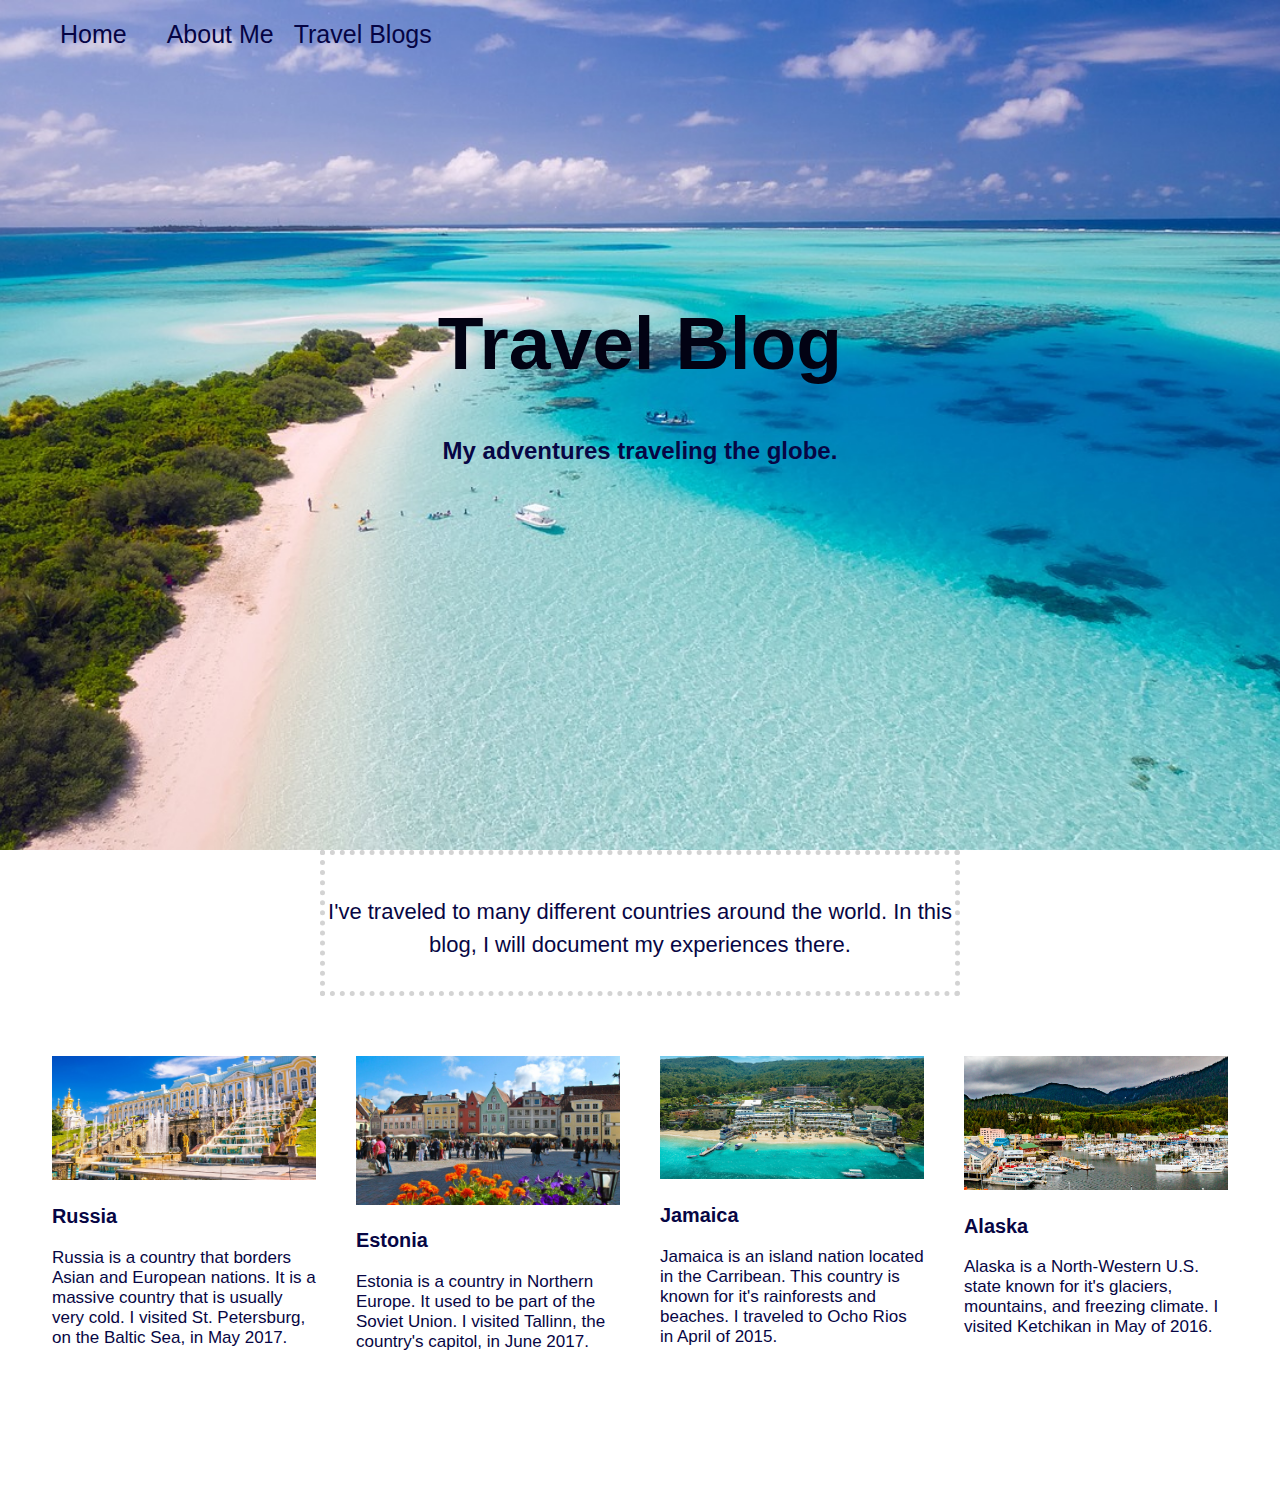
<file: index.html>
<!DOCTYPE html>
<html lang="en">
   <head>
      <title>Index</title>
      <meta charset="utf-8">
      <!-- Prevent smartphones from scaling pages down -->
      <meta name="viewport" content="initial-scale=1">
      <!-- <link rel="stylesheet" href="medium.css"> -->
      <!-- Media query for full browser width -->
      <link rel="stylesheet" media="screen and (min-width: 481px)" href="index_large.css">
      <!-- Media query for narrow browser width -->
      <link rel="stylesheet" media="screen and (max-width: 480px)" href="index_small.css">
      <!-- Adapted from http://www.gt3themes.com/ -->
   </head>
   <body>
      <ul class="nav-bar">
         <li class="nav-bar-list"><a class="nav-bar-link" href="index.html">Home</a></li>
         <li class="nav-bar-list"><a class="nav-bar-link" href="page1.html">About Me</a></li>
         <li class="nav-bar-list">
            <div class="dropdown">
               <button onclick="myFunction()" class="dropbtn">Travel Blogs</button>
               <div id="myDropdown" class="dropdown-content">
                  <a href="page2.html">Alaska</a>
                  <a href="page3.html">Russia</a>
                  <a href="page4.html">Estonia</a>
                  <a href="page5.html">Jamaica</a>
               </div>
            </div>
         </li>
      </ul>
      <div class="main-header">
         <h1>Travel Blog</h1>
         <h2>My adventures traveling the globe.</h2>
      </div>
      <p class="intro">
         I've traveled to many different countries around the world. In this blog, I will document my experiences there. 
      </p>
      <div class="box">
         <div class="card">
            <img src="imgs/russia.jpg" alt="Russia">
            <h3>Russia</h3>
            <p>
               Russia is a country that borders Asian and European nations. It is a massive country that is usually very cold. I visited St. Petersburg, on the Baltic Sea, in May 2017.
            </p>
         </div>
         <div class="card">
            <img src="imgs/estonia.jpg" alt="Estonia">
            <h3>Estonia</h3>
            <p>
               Estonia is a country in Northern Europe. It used to be part of the Soviet Union. I visited Tallinn, the country's capitol, in June 2017.
            </p>
         </div>
         <div class="card">
            <img src="imgs/jamaica.jpg" alt="Jamaica"> 
            <h3>Jamaica</h3>
            <p>
               Jamaica is an island nation located in the Carribean. This country is known for it's rainforests and beaches. I traveled to Ocho Rios in April of 2015.
            </p>
         </div>
         <div class="card">
            <img src="imgs/alaska.jpg" alt="Alaska"> 
            <h3>Alaska</h3>
            <p>
               Alaska is a North-Western U.S. state known for it's glaciers, mountains, and freezing climate. I visited Ketchikan in May of 2016.
            </p>
         </div>
      </div>
      <script>
         function myFunction() {
             document.getElementById("myDropdown").classList.toggle("show");
         }
         
         window.onclick = function(event) {
           if (!event.target.matches('.dropbtn')) {
         
             var dropdowns = document.getElementsByClassName("dropdown-content");
             var i;
             for (i = 0; i < dropdowns.length; i++) {
               var openDropdown = dropdowns[i];
               if (openDropdown.classList.contains('show')) {
                 openDropdown.classList.remove('show');
               }
             }
           }
         }
      </script>
   </body>
</html>
</file>
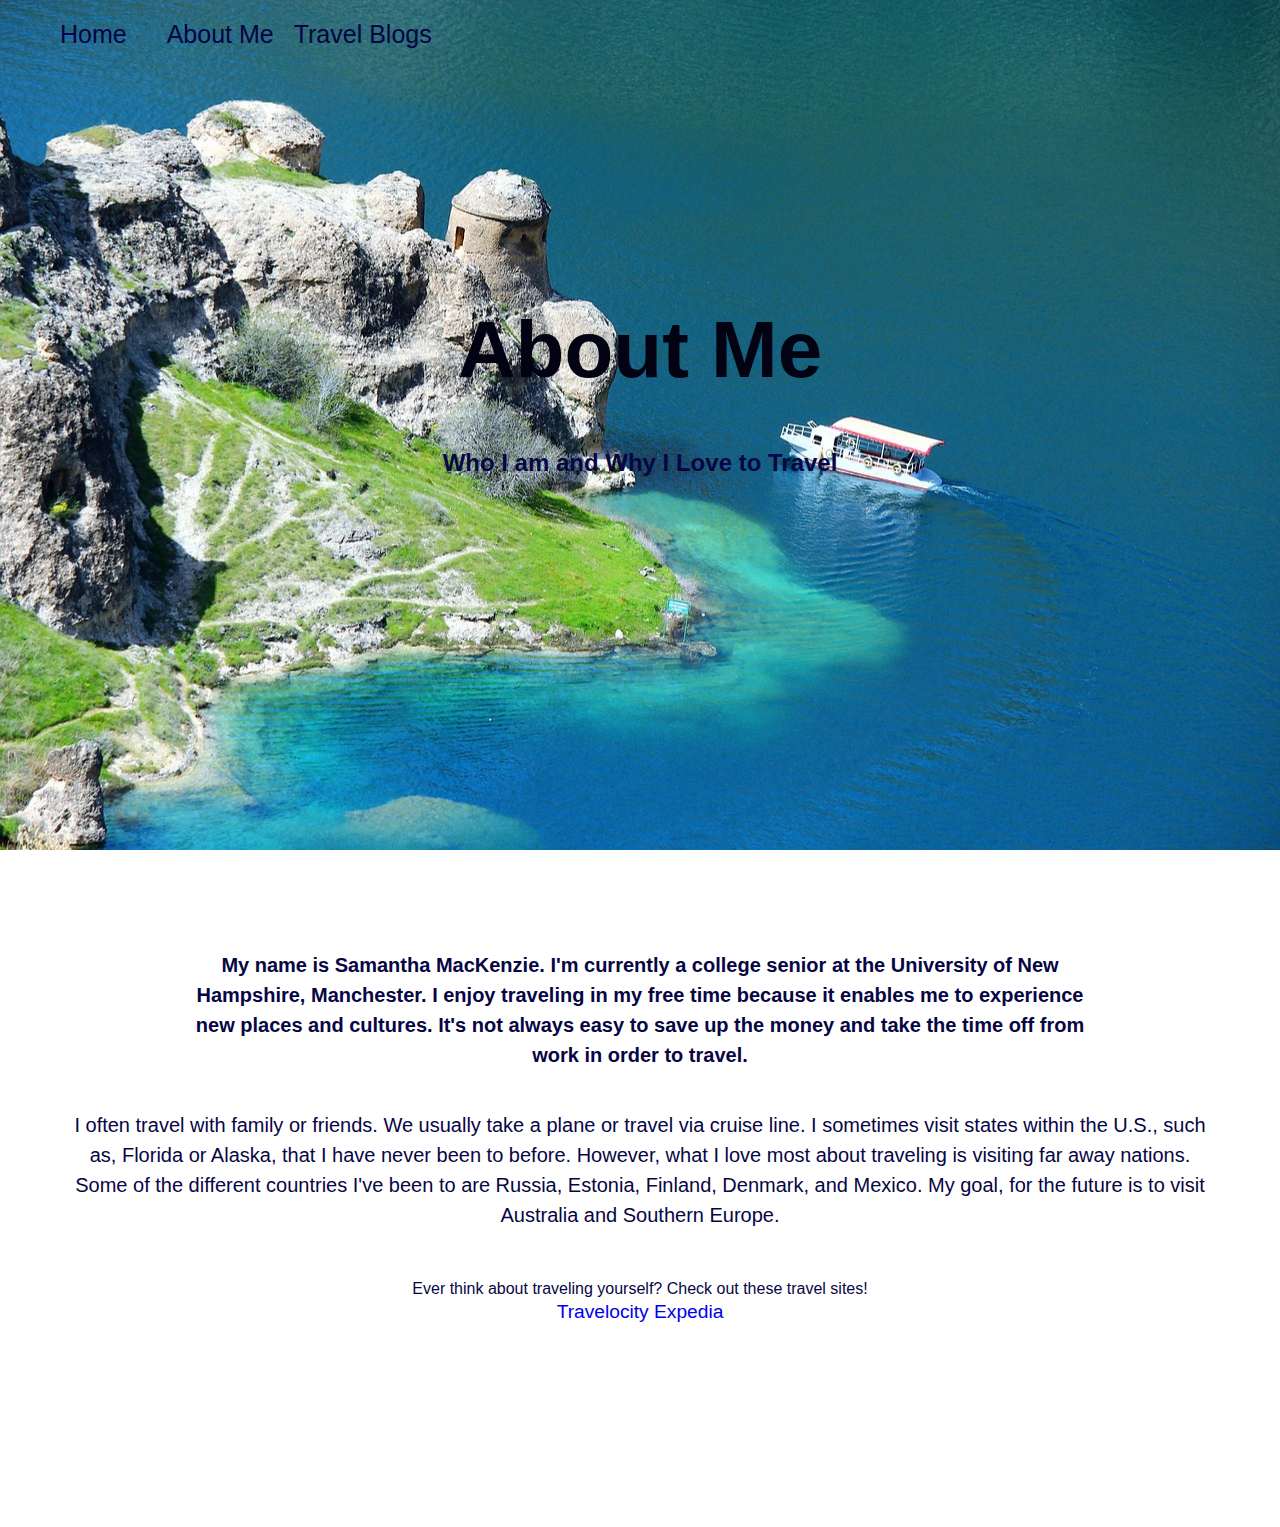
<file: page1.html>
<!DOCTYPE html>
<html lang="en">
   <head>
      <title>Page 1</title>
      <!-- Prevent smartphones from scaling pages down -->
      <meta name="viewport" content="initial-scale=1">
      <!-- <link rel="stylesheet" href="medium.css"> -->
      <!-- Media query for full browser width -->
      <link rel="stylesheet" media="screen and (min-width: 481px)" href="page_1_large.css">
      <!-- Media query for narrow browser width -->
      <link rel="stylesheet" media="screen and (max-width: 480px)" href="page_1_small.css">
      <!-- Adapted from http://www.gt3themes.com/ -->
   </head>
   <body>
      <ul class="nav-bar">
         <li class="nav-bar-list"><a class="nav-bar-link" href="index.html">Home</a></li>
         <li class="nav-bar-list"><a class="nav-bar-link" href="page1.html">About Me</a></li>
         <li class="nav-bar-list">
            <div class="dropdown">
               <button onclick="myFunction()" class="dropbtn">Travel Blogs</button>
               <div id="myDropdown" class="dropdown-content">
                  <a href="page2.html">Alaska</a>
                  <a href="page3.html">Russia</a>
                  <a href="page4.html">Estonia</a>
                  <a href="page5.html">Jamaica</a>
               </div>
            </div>
         </li>
      </ul>
      <div class="main-header">
         <h1>About Me</h1>
         <h2>Who I am and Why I Love to Travel</h2>
      </div>
      <p class="content">
         My name is Samantha MacKenzie. I'm currently a college senior at the University of New Hampshire, Manchester. I enjoy traveling in my free time because it enables me to experience new places and cultures. It's not always easy to save up the money and take the time off from work in order to travel. 
      </p>
      <p class="subheading">
         I often travel with family or friends. We usually take a plane or travel via cruise line. I sometimes visit states within the U.S., such as, Florida or Alaska, that I have never been to before. However, what I love most about traveling is visiting far away nations. Some of the different countries I've been to are Russia, Estonia, Finland, Denmark, and Mexico. My goal, for the future is to visit Australia and Southern Europe. 
      <div>
         Ever think about traveling yourself? Check out these travel sites!
      </div>
      <p class="travelsites">
         <a class="trav-site-link" href="https://www.travelocity.com/">Travelocity</a>
         <a class="trav-site-link" href="https://www.expedia.com">Expedia</a>
      </p>
      <script>
         function myFunction() {
             document.getElementById("myDropdown").classList.toggle("show");
         }
         
         window.onclick = function(event) {
           if (!event.target.matches('.dropbtn')) {
         
             var dropdowns = document.getElementsByClassName("dropdown-content");
             var i;
             for (i = 0; i < dropdowns.length; i++) {
               var openDropdown = dropdowns[i];
               if (openDropdown.classList.contains('show')) {
                 openDropdown.classList.remove('show');
               }
             }
           }
         }
      </script>
   </body>
</html>
</file>
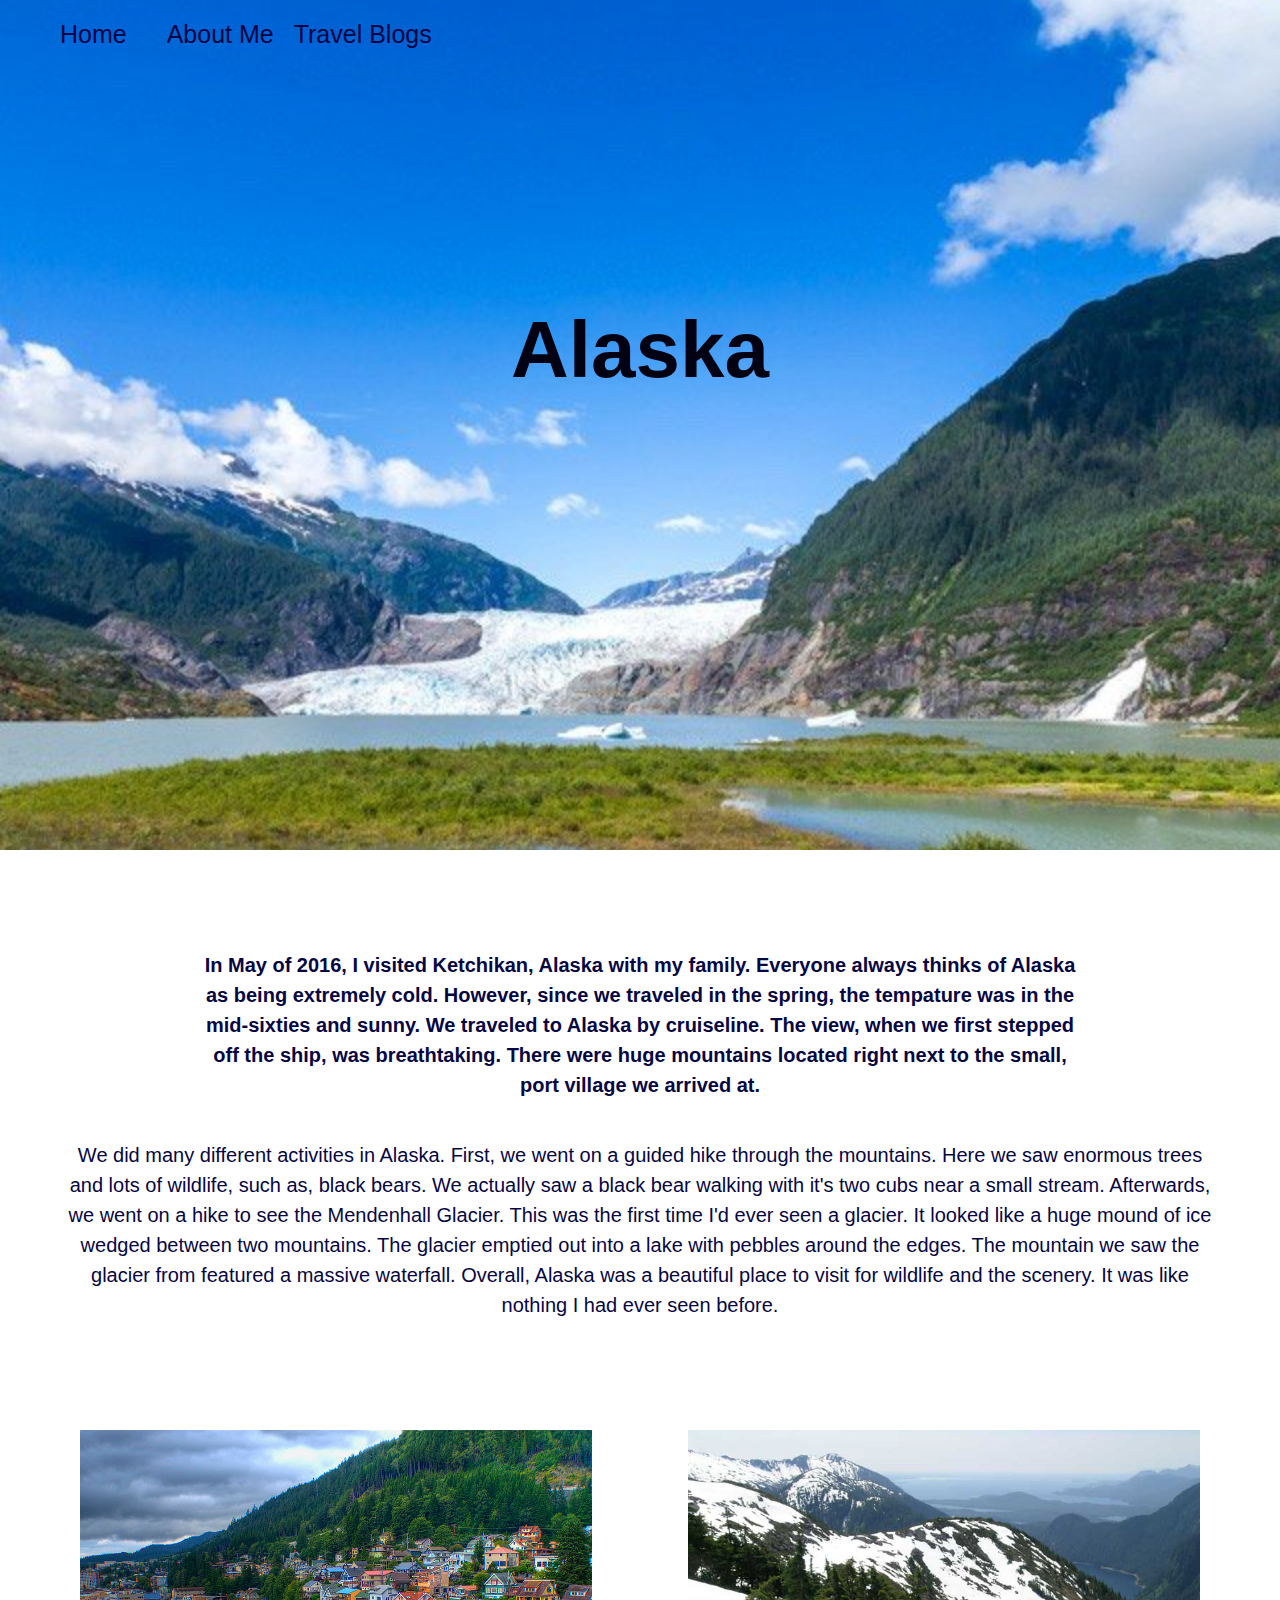
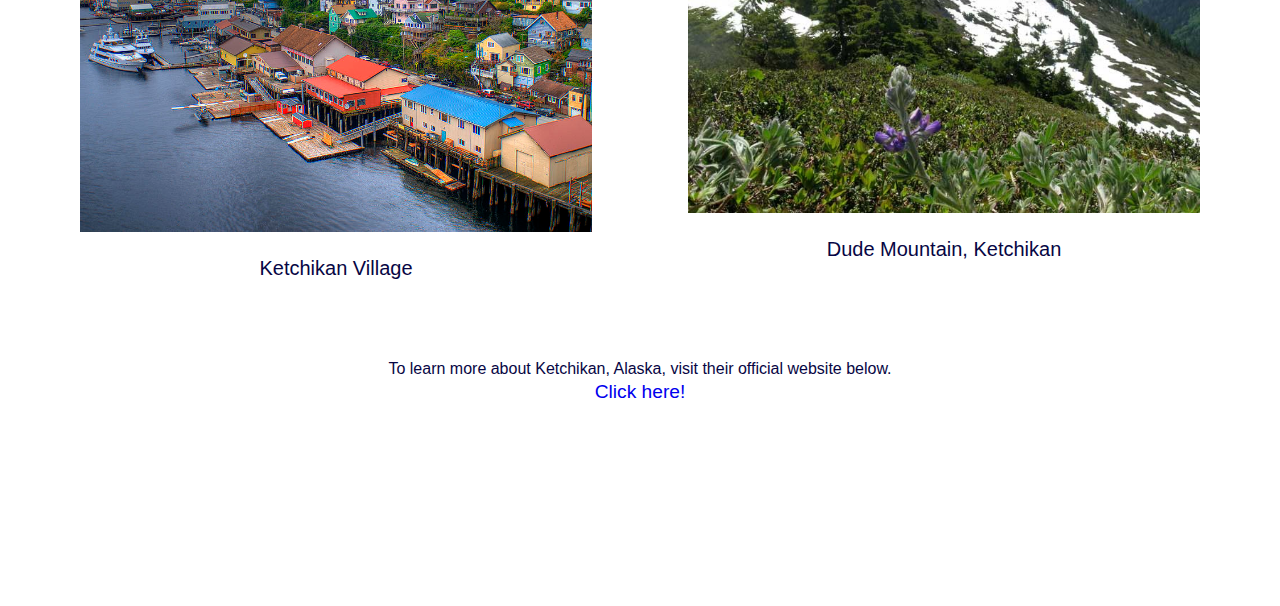
<file: page2.html>
<!DOCTYPE html>
<html lang="en">
   <head>
      <title>Page 2</title>
      <meta charset="utf-8">
      <!-- Prevent smartphones from scaling pages down -->
      <meta name="viewport" content="initial-scale=1">
      <!-- <link rel="stylesheet" href="medium.css"> -->
      <!-- Media query for full browser width -->
      <link rel="stylesheet" media="screen and (min-width: 481px)" href="large.css">
      <!-- Media query for narrow browser width -->
      <link rel="stylesheet" media="screen and (max-width: 480px)" href="small.css">
      <!-- Adapted from http://www.gt3themes.com/ -->
      <style> 
         .main-header {
         background: url("imgs/glacier.jpg") no-repeat center; 
         background-size: cover;
         }
      </style>
   </head>
   <body>
      <ul class="nav-bar">
         <li class="nav-bar-list"><a class="nav-bar-link" href="index.html">Home</a></li>
         <li class="nav-bar-list"><a class="nav-bar-link" href="page1.html">About Me</a></li>
         <li class="nav-bar-list">
            <div class="dropdown">
               <button onclick="myFunction()" class="dropbtn">Travel Blogs</button>
               <div id="myDropdown" class="dropdown-content">
                  <a href="page2.html">Alaska</a>
                  <a href="page3.html">Russia</a>
                  <a href="page4.html">Estonia</a>
                  <a href="page5.html">Jamaica</a>
               </div>
            </div>
         </li>
      </ul>
      <div class="main-header">
         <h1>Alaska</h1>
      </div>
      <p class="content">
         In May of 2016, I visited Ketchikan, Alaska with my family. Everyone always thinks of Alaska as being extremely cold. However, since we traveled in the spring, the tempature was in the mid-sixties and sunny. We traveled to Alaska by cruiseline. The view, when we first stepped off the ship, was breathtaking. There were huge mountains located right next to the small, port village we arrived at.
      </p>
      <p class="subheading">
         We did many different activities in Alaska. First, we went on a guided hike through the mountains. Here we saw enormous trees and lots of wildlife, such as, black bears. We actually saw a black bear walking with it's two cubs near a small stream. Afterwards, we went on a hike to see the Mendenhall Glacier. This was the first time I'd ever seen a glacier. It looked like a huge mound of ice wedged between two mountains. The glacier emptied out into a lake with pebbles around the edges. The mountain we saw the glacier from featured a massive waterfall. Overall, Alaska was a beautiful place to visit for wildlife and the scenery. It was like nothing I had ever seen before.
      </p>
      <div class="box">
         <div class="pictures">
            <img src="imgs/ketchikan.jpg" alt="Ketchikan">
            <p>Ketchikan Village</p>
         </div>
         <div class="pictures">
            <img src="imgs/mountains.jpg" alt="Mountains">
            <p>Dude Mountain, Ketchikan</p>
         </div>
      </div>
      <div>
         To learn more about Ketchikan, Alaska, visit their official website below.
      </div>
      <p class="travelsites">
         <a class="trav-site-link" href="https://www.ktn-ak.us/">Click here!</a>
      </p>
      <script>
         function myFunction() {
             document.getElementById("myDropdown").classList.toggle("show");
         }
         
         window.onclick = function(event) {
           if (!event.target.matches('.dropbtn')) {
         
             var dropdowns = document.getElementsByClassName("dropdown-content");
             var i;
             for (i = 0; i < dropdowns.length; i++) {
               var openDropdown = dropdowns[i];
               if (openDropdown.classList.contains('show')) {
                 openDropdown.classList.remove('show');
               }
             }
           }
         }
      </script>
   </body>
</html>
</file>
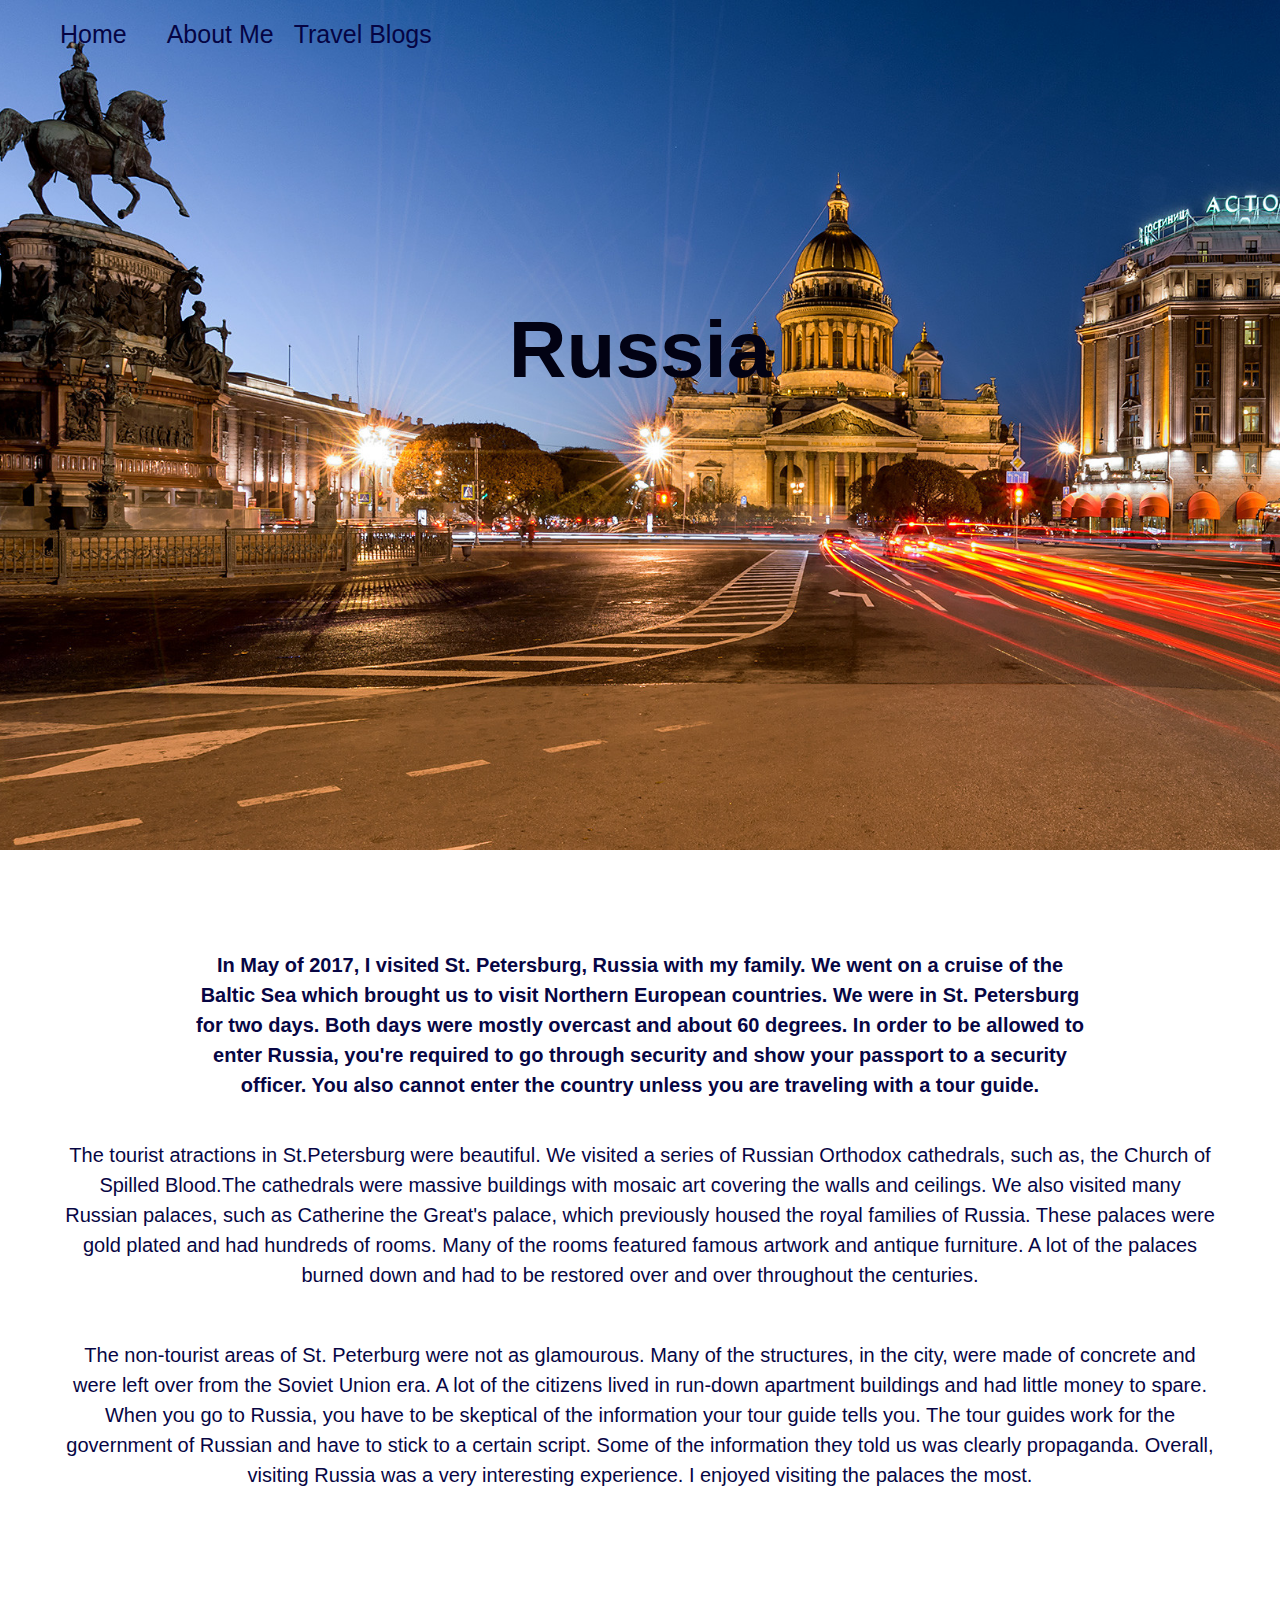
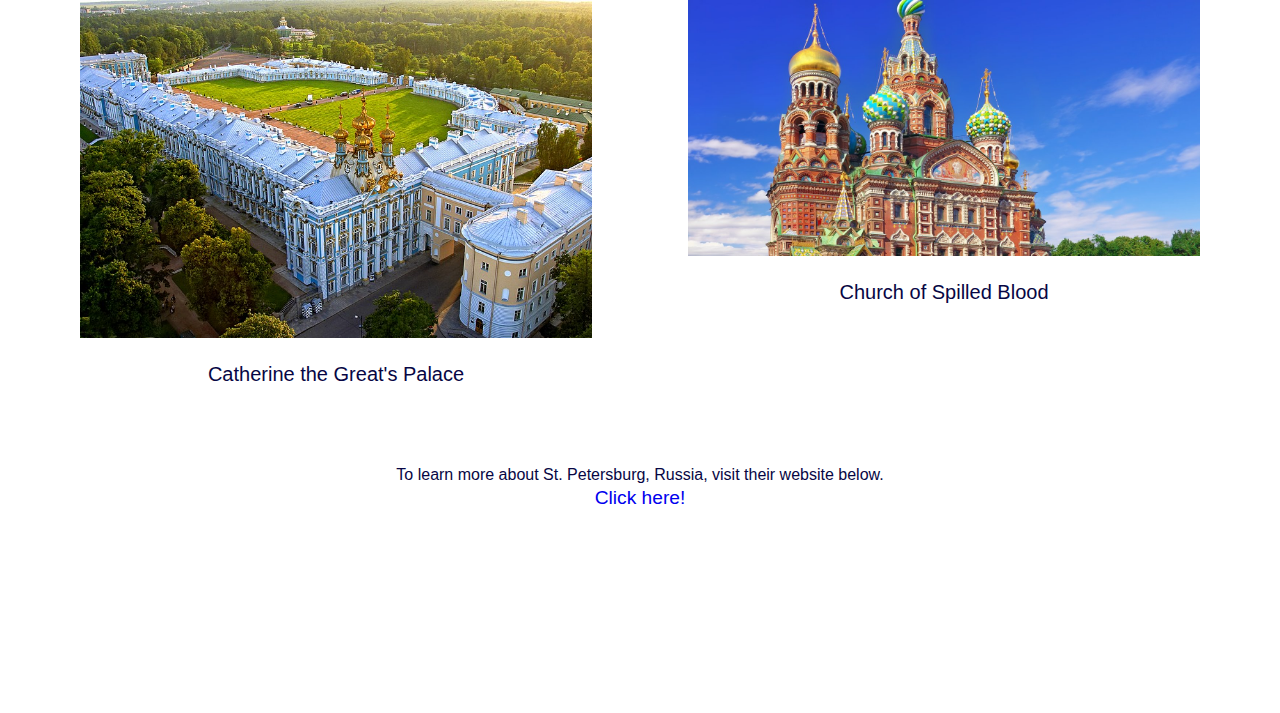
<file: page3.html>
<!DOCTYPE html>
<html lang="en">
   <head>
      <title>Page 3</title>
      <meta charset="utf-8">
      <!-- Prevent smartphones from scaling pages down -->
      <meta name="viewport" content="initial-scale=1">
      <!-- <link rel="stylesheet" href="medium.css"> -->
      <!-- Media query for full browser width -->
      <link rel="stylesheet" media="screen and (min-width: 481px)" href="large.css">
      <!-- Media query for narrow browser width -->
      <link rel="stylesheet" media="screen and (max-width: 480px)" href="small.css">
      <!-- Adapted from http://www.gt3themes.com/ -->
      <style> 
         .main-header {
         background: url("imgs/russiacity.jpg") no-repeat center; 
         background-size: cover;
         }
      </style>
   </head>
   <body>
      <ul class="nav-bar">
         <li class="nav-bar-list"><a class="nav-bar-link" href="index.html">Home</a></li>
         <li class="nav-bar-list"><a class="nav-bar-link" href="page1.html">About Me</a></li>
         <li class="nav-bar-list">
            <div class="dropdown">
               <button onclick="myFunction()" class="dropbtn">Travel Blogs</button>
               <div id="myDropdown" class="dropdown-content">
                  <a href="page2.html">Alaska</a>
                  <a href="page3.html">Russia</a>
                  <a href="page4.html">Estonia</a>
                  <a href="page5.html">Jamaica</a>
               </div>
            </div>
         </li>
      </ul>
      <div class="main-header">
         <h1>Russia</h1>
      </div>
      <p class="content">
         In May of 2017, I visited St. Petersburg, Russia with my family. We went on a cruise of the Baltic Sea which brought us to visit Northern European countries. We were in St. Petersburg for two days. Both days were mostly overcast and about 60 degrees. In order to be allowed to enter Russia, you're required to go through security and show your passport to a security officer. You also cannot enter the country unless you are traveling with a tour guide. 
      </p>
      <p class="subheading">
         The tourist atractions in St.Petersburg were beautiful. We visited a series of Russian Orthodox cathedrals, such as, the Church of Spilled Blood.The cathedrals were massive buildings with mosaic art covering the walls and ceilings.
         We also visited many Russian palaces, such as Catherine the Great's palace, which previously housed the royal families of Russia. These palaces were gold plated and had hundreds of rooms. Many of the rooms featured famous artwork and antique furniture. A lot of the palaces burned down and had to be restored over and over throughout the centuries. 
      </p>
      <p class="subheading">
         The non-tourist areas of St. Peterburg were not as glamourous. Many of the structures, in the city, were made of concrete and were left over from the Soviet Union era. A lot of the citizens lived in run-down apartment buildings and had little money to spare. When you go to Russia, you have to be skeptical of the information your tour guide tells you. The tour guides work for the government of Russian and have to stick to a certain script. Some of the information they told us was clearly propaganda. Overall, visiting Russia was a very interesting experience. I enjoyed visiting the palaces the most. 
      </p>
      <div class="box">
         <div class="pictures">
            <img src="imgs/catherinepalace.jpg" alt="catherine the great's palace">
            <p>Catherine the Great's Palace</p>
         </div>
         <div class="pictures">
            <img src="imgs/church.jpg" alt="russian church">
            <p>Church of Spilled Blood</p>
         </div>
      </div>
      <div>
         To learn more about St. Petersburg, Russia, visit their website below.
      </div>
      <p class="travelsites">
         <a class="trav-site-link" href="http://www.saint-petersburg.com/">Click here!</a>
      </p>
      <script>
         function myFunction() {
             document.getElementById("myDropdown").classList.toggle("show");
         }
         
         window.onclick = function(event) {
           if (!event.target.matches('.dropbtn')) {
         
             var dropdowns = document.getElementsByClassName("dropdown-content");
             var i;
             for (i = 0; i < dropdowns.length; i++) {
               var openDropdown = dropdowns[i];
               if (openDropdown.classList.contains('show')) {
                 openDropdown.classList.remove('show');
               }
             }
           }
         }
      </script>
   </body>
</html>
</file>
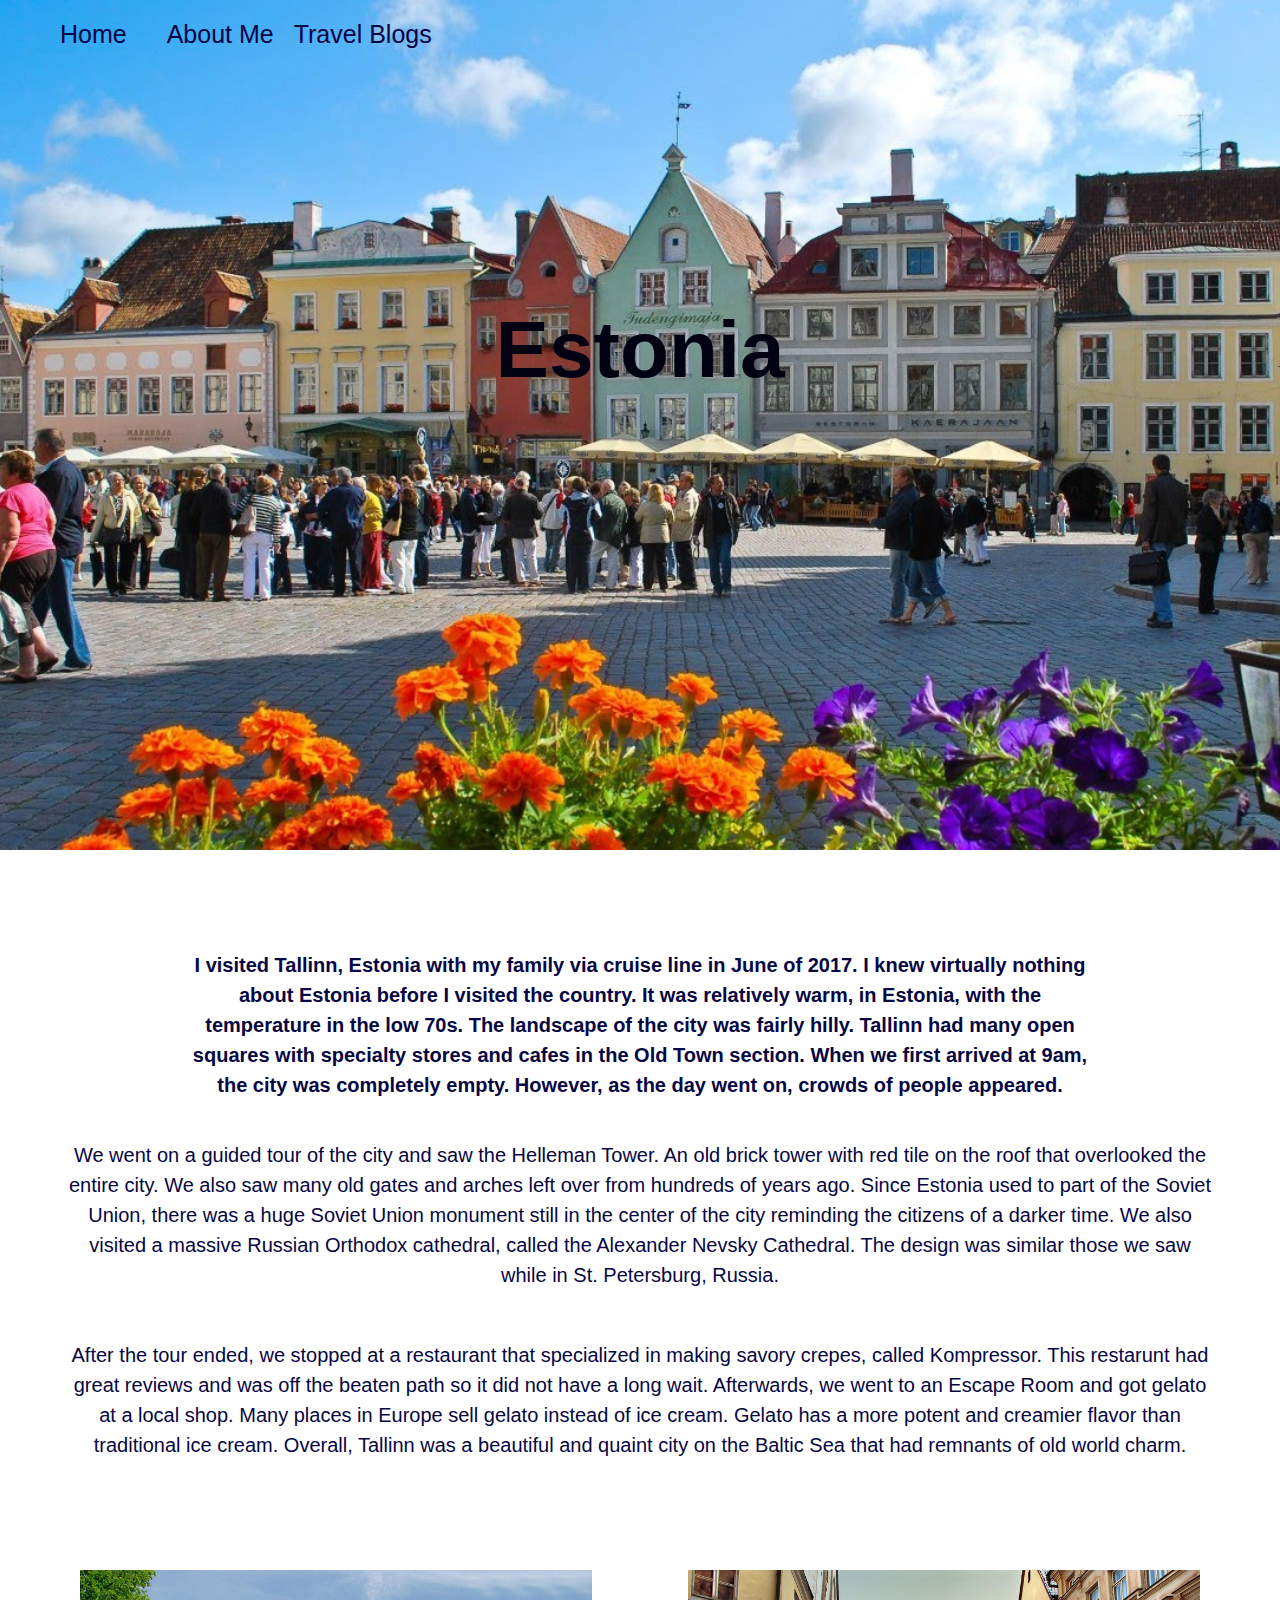
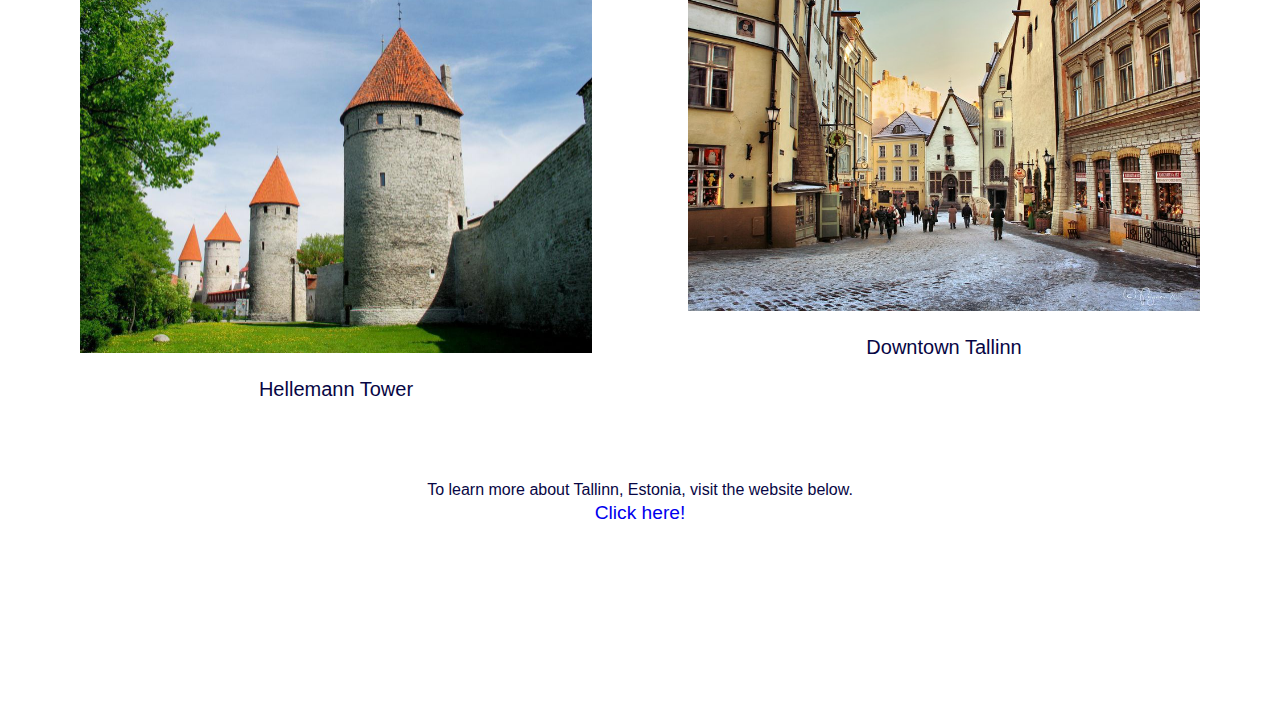
<file: page4.html>
<!DOCTYPE html>
<html lang="en">
   <head>
      <title>Page 4</title>
      <meta charset="utf-8">
      <!-- Prevent smartphones from scaling pages down -->
      <meta name="viewport" content="initial-scale=1">
      <!-- <link rel="stylesheet" href="medium.css"> -->
      <!-- Media query for full browser width -->
      <link rel="stylesheet" media="screen and (min-width: 481px)" href="large.css">
      <!-- Media query for narrow browser width -->
      <link rel="stylesheet" media="screen and (max-width: 480px)" href="small.css">
      <!-- Adapted from http://www.gt3themes.com/ -->
      <style> 
         .main-header {
         background: url("imgs/tallinn.jpg") no-repeat center; 
         background-size: cover;
         }
      </style>
   </head>
   <body>
      <ul class="nav-bar">
         <li class="nav-bar-list"><a class="nav-bar-link" href="index.html">Home</a></li>
         <li class="nav-bar-list"><a class="nav-bar-link" href="page1.html">About Me</a></li>
         <li class="nav-bar-list">
            <div class="dropdown">
               <button onclick="myFunction()" class="dropbtn">Travel Blogs</button>
               <div id="myDropdown" class="dropdown-content">
                  <a href="page2.html">Alaska</a>
                  <a href="page3.html">Russia</a>
                  <a href="page4.html">Estonia</a>
                  <a href="page5.html">Jamaica</a>
               </div>
            </div>
         </li>
      </ul>
      <div class="main-header">
         <h1>Estonia</h1>
      </div>
      <p class="content">
         I visited Tallinn, Estonia with my family via cruise line in June of 2017. I knew virtually nothing about Estonia before I visited the country. It was relatively warm, in Estonia, with the temperature in the low 70s. The landscape of the city was fairly hilly. Tallinn had many open squares with specialty stores and cafes in the Old Town section. When we first arrived at 9am, the city was completely empty. However, as the day went on, crowds of people appeared.  
      </p>
      <p class="subheading">
         We went on a guided tour of the city and saw the Helleman Tower. An old brick tower with red tile on the roof that overlooked the entire city. We also saw many old gates and arches left over from hundreds of years ago. Since Estonia used to part of the Soviet Union, there was a huge Soviet Union monument still in the center of the city reminding the citizens of a darker time. We also visited a massive Russian Orthodox cathedral, called the Alexander Nevsky Cathedral. The design was similar those we saw while in St. Petersburg, Russia. 
      </p>
      <p class="subheading">
         After the tour ended, we stopped at a restaurant that specialized in making savory crepes, called Kompressor. This restarunt had great reviews and was off the beaten path so it did not have a long wait. Afterwards, we went to an Escape Room and got gelato at a local shop. Many places in Europe sell gelato instead of ice cream. Gelato has a more potent and creamier flavor than traditional ice cream. Overall, Tallinn was a beautiful and quaint city on the Baltic Sea that had remnants of old world charm.
      </p>
      <div class="box">
         <div class="pictures">
            <img src="imgs/tower.jpeg" alt="hellemann tower">
            <p>Hellemann Tower</p>
         </div>
         <div class="pictures">
            <img src="imgs/downtown.jpg" alt="down town tallinn">
            <p>Downtown Tallinn</p>
         </div>
      </div>
      <div>
         To learn more about Tallinn, Estonia, visit the website below.
      </div>
      <p class="travelsites">
         <a class="trav-site-link" href="https://www.tripadvisor.com/Tourism-g274958-Tallinn_Harju_County-Vacations.html">Click here!</a>
      </p>
      <script>
         function myFunction() {
             document.getElementById("myDropdown").classList.toggle("show");
         }
         
         window.onclick = function(event) {
           if (!event.target.matches('.dropbtn')) {
         
             var dropdowns = document.getElementsByClassName("dropdown-content");
             var i;
             for (i = 0; i < dropdowns.length; i++) {
               var openDropdown = dropdowns[i];
               if (openDropdown.classList.contains('show')) {
                 openDropdown.classList.remove('show');
               }
             }
           }
         }
      </script>
   </body>
</html>
</file>
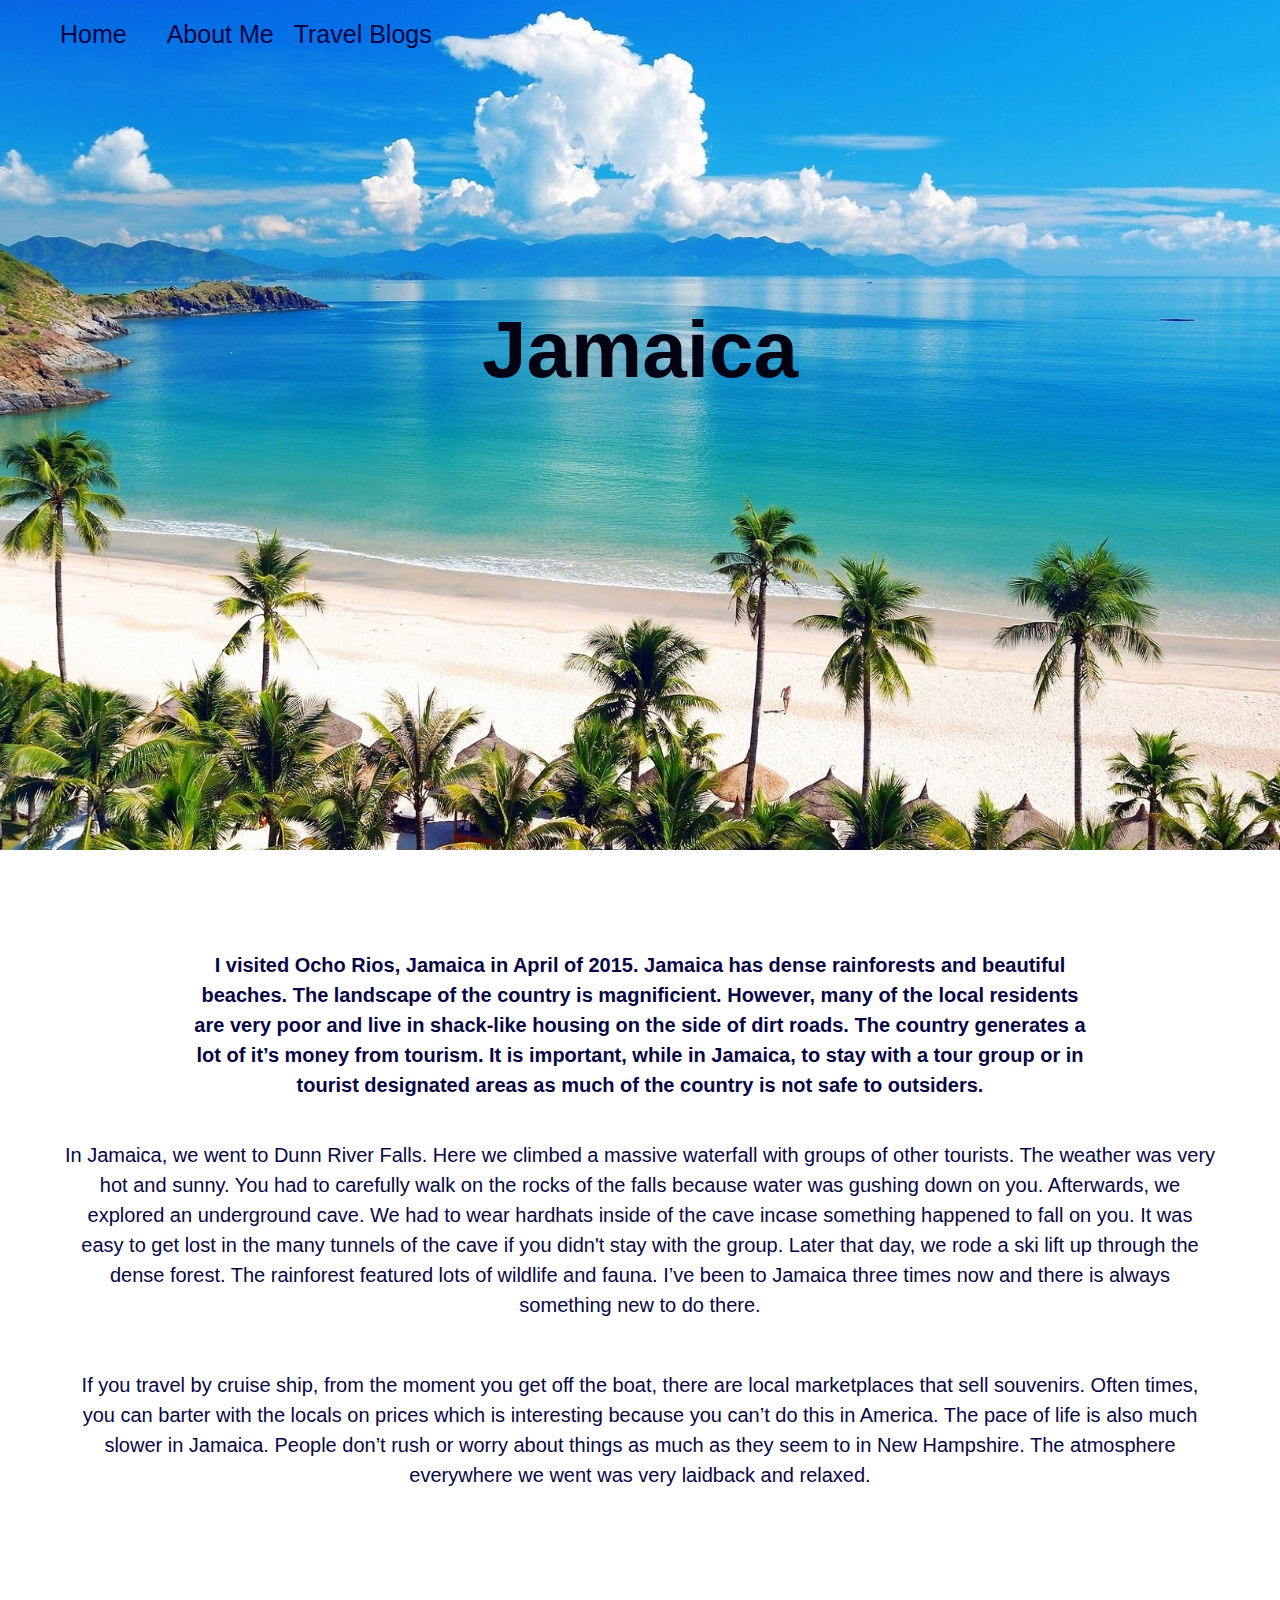
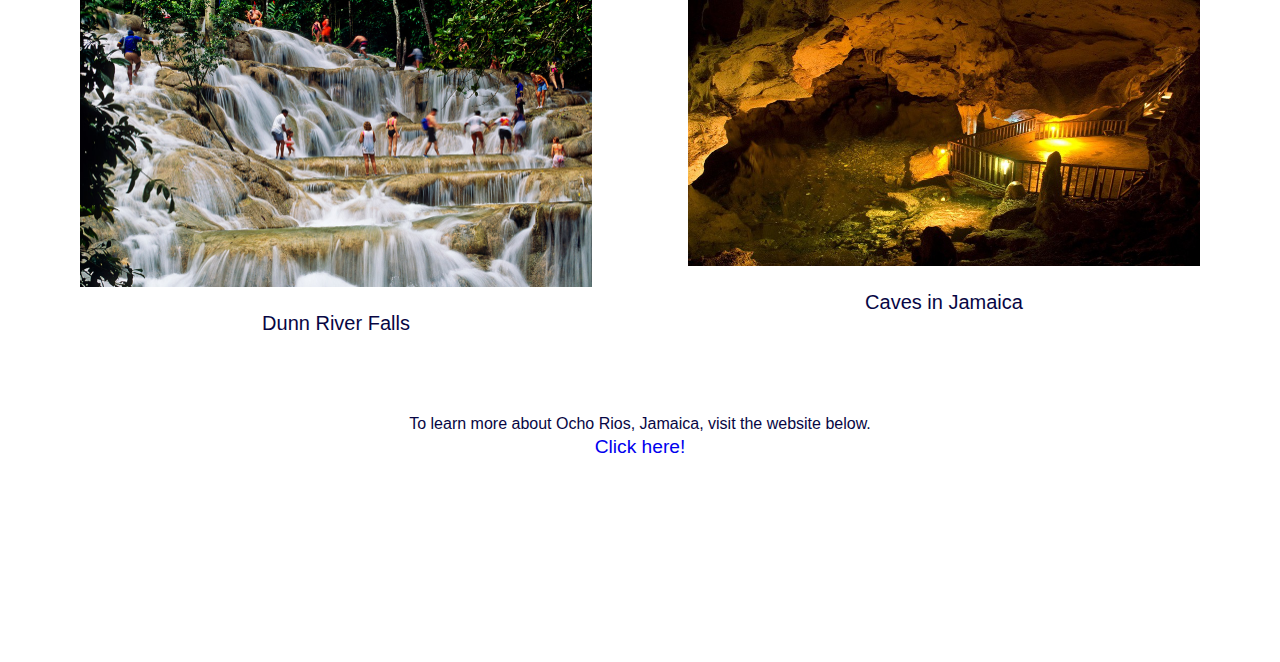
<file: page5.html>
<!DOCTYPE html>
<html lang="en">
   <head>
      <title>Page 5</title>
      <meta charset="utf-8">
      <!-- Prevent smartphones from scaling pages down -->
      <meta name="viewport" content="initial-scale=1">
      <!-- <link rel="stylesheet" href="medium.css"> -->
      <!-- Media query for full browser width -->
      <link rel="stylesheet" media="screen and (min-width: 481px)" href="large.css">
      <!-- Media query for narrow browser width -->
      <link rel="stylesheet" media="screen and (max-width: 480px)" href="small.css">
      <!-- Adapted from http://www.gt3themes.com/ -->
      <style> 
         .main-header {
         background: url("imgs/jamaicabeach.jpg") no-repeat center; 
         background-size: cover;
         }
      </style>
   </head>
   <body>
      <ul class="nav-bar">
         <li class="nav-bar-list"><a class="nav-bar-link" href="index.html">Home</a></li>
         <li class="nav-bar-list"><a class="nav-bar-link" href="page1.html">About Me</a></li>
         <li class="nav-bar-list">
            <div class="dropdown">
               <button onclick="myFunction()" class="dropbtn">Travel Blogs</button>
               <div id="myDropdown" class="dropdown-content">
                  <a href="page2.html">Alaska</a>
                  <a href="page3.html">Russia</a>
                  <a href="page4.html">Estonia</a>
                  <a href="page5.html">Jamaica</a>
               </div>
            </div>
         </li>
      </ul>
      <div class="main-header">
         <h1>Jamaica</h1>
      </div>
      <p class="content">
         I visited Ocho Rios, Jamaica in April of 2015. Jamaica has dense rainforests and beautiful beaches. The landscape of the country is magnificient. However, many of the local residents are very poor and live in shack-like housing on the side of dirt roads. The country generates a lot of it’s money from tourism. It is important, while in Jamaica, to stay with a tour group or in tourist designated areas as much of the country is not safe to outsiders. 
      </p>
      <p class="subheading">
         In Jamaica, we went to Dunn River Falls. Here we climbed a massive waterfall with groups of other tourists. The weather was very hot and sunny. You had to carefully walk on the rocks of the falls because water was gushing down on you. Afterwards, we explored an underground cave. We had to wear hardhats inside of the cave incase something happened to fall on you. It was easy to get lost in the many tunnels of the cave if you didn't stay with the group. Later that day, we rode a ski lift up through the dense forest. The rainforest featured lots of wildlife and fauna. I’ve been to Jamaica three times now and there is always something new to do there.
      </p>
      <p class="subheading">
         If you travel by cruise ship, from the moment you get off the boat, there are local marketplaces that sell souvenirs. Often times, you can barter with the locals on prices which is interesting because you can’t do this in America. The pace of life is also much slower in Jamaica. People don’t rush or worry about things as much as they seem to in New Hampshire. The atmosphere everywhere we went was very laidback and relaxed. 
      </p>
      <div class="box">
         <div class="pictures">
            <img src="imgs/dunnriverfalls.jpg" alt="dunn river falls">
            <p>Dunn River Falls</p>
         </div>
         <div class="pictures">
            <img src="imgs/caves.jpg" alt="caves jamaica">
            <p>Caves in Jamaica</p>
         </div>
      </div>
      <div>
         To learn more about Ocho Rios, Jamaica, visit the website below.
      </div>
      <p class="travelsites">
         <a class="trav-site-link" href="https://www.tripadvisor.com/Tourism-g147312-Ocho_Rios_Saint_Ann_Parish_Jamaica-Vacations.html">Click here!</a>
      </p>
      <script>
         function myFunction() {
             document.getElementById("myDropdown").classList.toggle("show");
         }
         
         window.onclick = function(event) {
           if (!event.target.matches('.dropbtn')) {
         
             var dropdowns = document.getElementsByClassName("dropdown-content");
             var i;
             for (i = 0; i < dropdowns.length; i++) {
               var openDropdown = dropdowns[i];
               if (openDropdown.classList.contains('show')) {
                 openDropdown.classList.remove('show');
               }
             }
           }
         }
      </script>
   </body>
</html>
</file>
<file: index_large.css>
* {
     box-sizing: border-box;
}
 body {
     color: #070644;
     margin: 0;
     font-family: sans-serif;
     text-align: center;
}
 h1 {
     font-size: 75px;
     color: #020213;
     font-weight: bold;
}
 img {
     max-width: 100%;
}
 .nav-bar {
     list-style-type: none;
     margin: 0;
}
 .nav-bar-list {
     float: left;
     padding-top: 20px;
}
 .nav-bar-link {
     color: #050444;
     font-size: 25px;
     padding: 20px;
     text-decoration: none;
}
 .main-header {
     padding-top: 250px;
     height: 850px;
     background: url("imgs/ocean.jpg") no-repeat center;
     background-size: cover;
     font-weight: bold;
 }
 .intro {
     font-size: 22px;
     line-height: 1.5em;
     width: 50%;
     margin: auto;
     padding-top: 40px;
     padding-bottom: 30px;
     border: dotted;
     border-width: 5px;
     border-color: lightgrey;
}
 .box {
     display: flex;
     width: 95%;
     margin: auto;
}
 .card {
     width: 100%;
     padding-top: 60px;
     padding-bottom: 125px;
     padding-left: 20px;
     padding-right: 20px;
     text-align: left;
     font-size: 17px;
}
 .dropbtn {
     background-color: transparent;
     color: #050444;
     padding: 0px;
     font-size: 25px;
     border: none;
     cursor: pointer;
}
 .dropbtn:hover, .dropbtn:focus {
     background-color: #2980B9;
}
 .dropdown {
     position: relative;
     display: inline-block;
}
 .dropdown-content {
     display: none;
     position: absolute;
     background-color: transparent;
     min-width: 150px;
     overflow: auto;
     z-index: 1;
}
 .dropdown-content a {
     color: #050444;
     padding: 12px 16px;
     text-decoration: none;
     display: block;
}
 .dropdown a:hover {
     background-color: #ddd 
}
 .show {
     display:block;
}
</file>
<file: index_small.css>
* {
     box-sizing: border-box;
}
 body {
     color: #070644;
     margin: 0;
     font-family: sans-serif;
     text-align: center;
}
 h1 {
     font-size: 75px;
     color: #020213;
     font-weight: bold;
}
 img {
     max-width: 100%;
}
 .nav-bar {
     list-style-type: none;
     margin: 0;
     margin-left: 80px;
     float: left;
}
 .nav-bar-list {
     padding-top: 20px;
}
 .nav-bar-link {
     color: #050444;
     font-size: 25px;
     padding: 20px;
     text-decoration: none;
}
 .main-header {
     padding-top: 250px;
     height: 850px;
     background: url("imgs/ocean.jpg") no-repeat center;
     background-size: cover;
     font-weight: bold;
     text-align: center;
}
 .intro {
     font-size: 22px;
     line-height: 1.5em;
     width: 50%;
     margin: auto;
     padding-top: 40px;
     padding-bottom: 30px;
     border: dotted;
     border-width: 5px;
     border-color: lightgrey;
     text-align: center;
}
 .box {
     display: flex;
     flex-direction: column;
     width: 95%;
     margin: auto;
}
 .card {
     width: 100%;
     padding-top: 20px;
     padding-bottom: 30px;
     padding-left: 20px;
     padding-right: 20px;
     text-align: center;
     font-size: 17px;
}
 .dropbtn {
     background-color: transparent;
     color: #050444;
     padding: 0px;
     font-size: 25px;
     border: none;
     cursor: pointer;
}
 .dropbtn:hover, .dropbtn:focus {
     background-color: #2980B9;
}
 .dropdown {
     position: relative;
     display: inline-block;
}
 .dropdown-content {
     display: none;
     position: absolute;
     background-color: transparent;
     min-width: 150px;
     overflow: auto;
     z-index: 1;
}
 .dropdown-content a {
     color: #050444;
     padding: 12px 16px;
     text-decoration: none;
     display: block;
}
 .dropdown a:hover {
     background-color: #ddd 
}
 .show {
     display:block;
}
</file>
<file: page_1_large.css>
* {
     box-sizing: border-box;
}
 body {
     color: #070644;
     margin: 0;
     font-family: sans-serif;
     text-align: center;
}
 h1 {
     font-size: 80px;
     color: #020213;
     font-weight: bold;
     animation-duration: 3s;
     animation-name: myslidein;
     animation-iteration-count: 1;
}
 @keyframes myslidein {
      from {
        margin-left: 100%;
        width: 100%;
}

 to {
        margin-left: 0%;
}
    }
 img {
     max-width: 90%;
}
 .nav-bar {
     list-style-type: none;
     margin: 0;
}
 .nav-bar-list {
     float: left;
     padding-top: 20px;
}
 .nav-bar-link {
     color: #050444;
     font-size: 25px;
     padding: 20px;
     text-decoration: none;
}
 .main-header {
     padding-top: 250px;
     height: 850px;
     background: url("imgs/cliffs.jpg") no-repeat center;
     background-size: cover;
     font-weight: bold;
}
 .content {
     font-size: 1.25em;
     line-height: 1.5em;
     width: 70%;
     margin: auto;
     padding-top: 100px;
     padding-bottom: 40px;
     font-weight: bold;
}
 .subheading {
     font-size: 1.25em;
     line-height: 1.5em;
     width: 90%;
     margin: auto;
     padding-bottom: 50px;
}
 .travelsites {
     font-size: 1.2em;
     line-height: 1.5em;
     width: 90%;
     margin: auto;
     padding-bottom: 200px 
}
 .trav-site-link {
     text-decoration: none;
}
 .dropbtn {
     background-color: transparent;
     color: #050444;
     padding: 0px;
     font-size: 25px;
     border: none;
     cursor: pointer;
}
 .dropbtn:hover, .dropbtn:focus {
     background-color: #2980B9;
}
 .dropdown {
     position: relative;
     display: inline-block;
}
 .dropdown-content {
     display: none;
     position: absolute;
     background-color: transparent;
     min-width: 150px;
     overflow: auto;
     z-index: 1;
}
 .dropdown-content a {
     color: #050444;
     padding: 12px 16px;
     text-decoration: none;
     display: block;
}
 .dropdown a:hover {
     background-color: #ddd 
}
 .show {
     display:block;
}
</file>
<file: page_1_small.css>
* {
     box-sizing: border-box;
}
 body {
     color: #070644;
     margin: 0;
     font-family: sans-serif;
     text-align: center;
}
 h1 {
     font-size: 80px;
     color: #020213;
     font-weight: bold;
     animation-duration: 3s;
     animation-name: myslidein;
     animation-iteration-count: 1;
}
 @keyframes myslidein {
      from {
        margin-left: 100%;
        width: 100%;
}

 to {
        margin-left: 0%;
}
    }
 img {
     max-width: 90%;
}
 .nav-bar {
     list-style-type: none;
     margin: 0;
     margin-left: 80px;
     float: left;
}
 .nav-bar-list {
     padding-top: 20px;
}
 .nav-bar-link {
     color: #050444;
     font-size: 25px;
     padding: 20px;
     text-decoration: none;
}
 .main-header {
     padding-top: 250px;
     height: 850px;
     background: url("imgs/cliffs.jpg") no-repeat center;
     background-size: cover;
     font-weight: bold;
     text-align: center;
}
 .content {
     font-size: 1.25em;
     line-height: 1.5em;
     width: 70%;
     margin: auto;
     padding-top: 100px;
     padding-bottom: 40px;
     font-weight: bold;
     text-align: center;
}
 .subheading {
     font-size: 1.25em;
     line-height: 1.5em;
     width: 90%;
     margin: auto;
     padding-bottom: 50px;
     text-align: center;
}
 .travelsites {
     font-size: 1.2em;
     line-height: 1.5em;
     width: 90%;
     margin: auto;
     padding-bottom: 200px 
}
 .trav-site-link {
     text-decoration: none;
}
 .dropbtn {
     background-color: transparent;
     color: #050444;
     padding: 0px;
     font-size: 25px;
     border: none;
     cursor: pointer;
}
 .dropbtn:hover, .dropbtn:focus {
     background-color: #2980B9;
}
 .dropdown {
     position: relative;
     display: inline-block;
}
 .dropdown-content {
     display: none;
     position: absolute;
     background-color: transparent;
     min-width: 150px;
     overflow: auto;
     z-index: 1;
}
 .dropdown-content a {
     color: #050444;
     padding: 12px 16px;
     text-decoration: none;
     display: block;
}
 .dropdown a:hover {
     background-color: #ddd 
}
 .show {
     display:block;
}
</file>
<file: large.css>
* {
     box-sizing: border-box;
}
 body {
     color: #070644;
     margin: 0;
     font-family: sans-serif;
     text-align: center;
}
 h1 {
     font-size: 80px;
     color: #020213;
     font-weight: bold;
}
 img {
     max-width: 90%;
}
 .nav-bar {
     list-style-type: none;
     margin: 0;
}
 .nav-bar-list {
     float: left;
     padding-top: 20px;
}
 .nav-bar-link {
     color: #050444;
     font-size: 25px;
     padding: 20px;
     text-decoration: none;
}
 .main-header {
     padding-top: 250px;
     height: 850px;
     background-size: cover;
     font-weight: bold;
}
 .content {
     font-size: 1.25em;
     line-height: 1.5em;
     width: 70%;
     margin: auto;
     padding-top: 100px;
     padding-bottom: 40px;
     font-weight: bold;
}
 .subheading {
     font-size: 1.25em;
     line-height: 1.5em;
     width: 90%;
     margin: auto;
     padding-bottom: 50px;
}
 .travelsites {
     font-size: 1.2em;
     line-height: 1.5em;
     width: 90%;
     margin: auto;
     padding-bottom: 200px 
}
 .trav-site-link {
     text-decoration: none;
}
 .box {
     display: flex;
     width: 95%;
     margin: auto;
}
 .pictures {
     width: 100%;
     padding-top: 60px;
     padding-bottom: 60px;
     padding-left: 20px;
     padding-right: 20px;
     text-align: center;
     font-size: 20px;
}
 .dropbtn {
     background-color: transparent;
     color: #050444;
     padding: 0px;
     font-size: 25px;
     border: none;
     cursor: pointer;
}
 .dropbtn:hover, .dropbtn:focus {
     background-color: #2980B9;
}
 .dropdown {
     position: relative;
     display: inline-block;
}
 .dropdown-content {
     display: none;
     position: absolute;
     background-color: transparent;
     min-width: 150px;
     overflow: auto;
     z-index: 1;
}
 .dropdown-content a {
     color: #050444;
     padding: 12px 16px;
     text-decoration: none;
     display: block;
}
 .dropdown a:hover {
     background-color: #ddd 
}
 .show {
     display:block;
}
</file>
<file: small.css>
* {
     box-sizing: border-box;
}
 body {
     color: #070644;
     margin: 0;
     font-family: sans-serif;
     text-align: center;
}
 h1 {
     font-size: 80px;
     color: #020213;
     font-weight: bold;
}
 img {
     max-width: 90%;
}
 .nav-bar {
     list-style-type: none;
     margin: 0;
     margin-left: 58px;
     float: left;
}
 .nav-bar-list {
     padding-top: 20px;
}
 .nav-bar-link {
     color: #050444;
     font-size: 25px;
     padding: 20px;
     text-decoration: none;
}
 .main-header {
     padding-top: 250px;
     height: 850px;
     background-size: cover;
     font-weight: bold;
}
 .content {
     font-size: 1.25em;
     line-height: 1.5em;
     width: 70%;
     margin: auto;
     padding-top: 100px;
     padding-bottom: 40px;
     font-weight: bold;
     text-align: center;
}
 .subheading {
     font-size: 1.25em;
     line-height: 1.5em;
     width: 90%;
     margin: auto;
     padding-bottom: 50px;
}
 .travelsites {
     text-align: center;
     font-size: 1.2em;
     line-height: 1.5em;
     width: 90%;
     margin: auto;
     padding-bottom: 200px 
}
 .trav-site-link {
     text-decoration: none;
}
 .box {
     display: flex;
     width: 95%;
     margin: auto;
}
 .pictures {
     width: 100%;
     padding-top: 60px;
     padding-bottom: 60px;
     padding-left: 20px;
     padding-right: 20px;
     text-align: center;
     font-size: 20px;
}
 .dropbtn {
     background-color: transparent;
     color: #050444;
     padding: 0px;
     font-size: 25px;
     border: none;
     cursor: pointer;
}
 .dropbtn:hover, .dropbtn:focus {
     background-color: #2980B9;
}
 .dropdown {
     position: relative;
     display: inline-block;
}
 .dropdown-content {
     display: none;
     position: absolute;
     background-color: transparent;
     min-width: 150px;
     overflow: auto;
     z-index: 1;
}
 .dropdown-content a {
     color: #050444;
     padding: 12px 16px;
     text-decoration: none;
     display: block;
}
 .dropdown a:hover {
     background-color: #ddd 
}
 .show {
     display:block;
}
</file>
